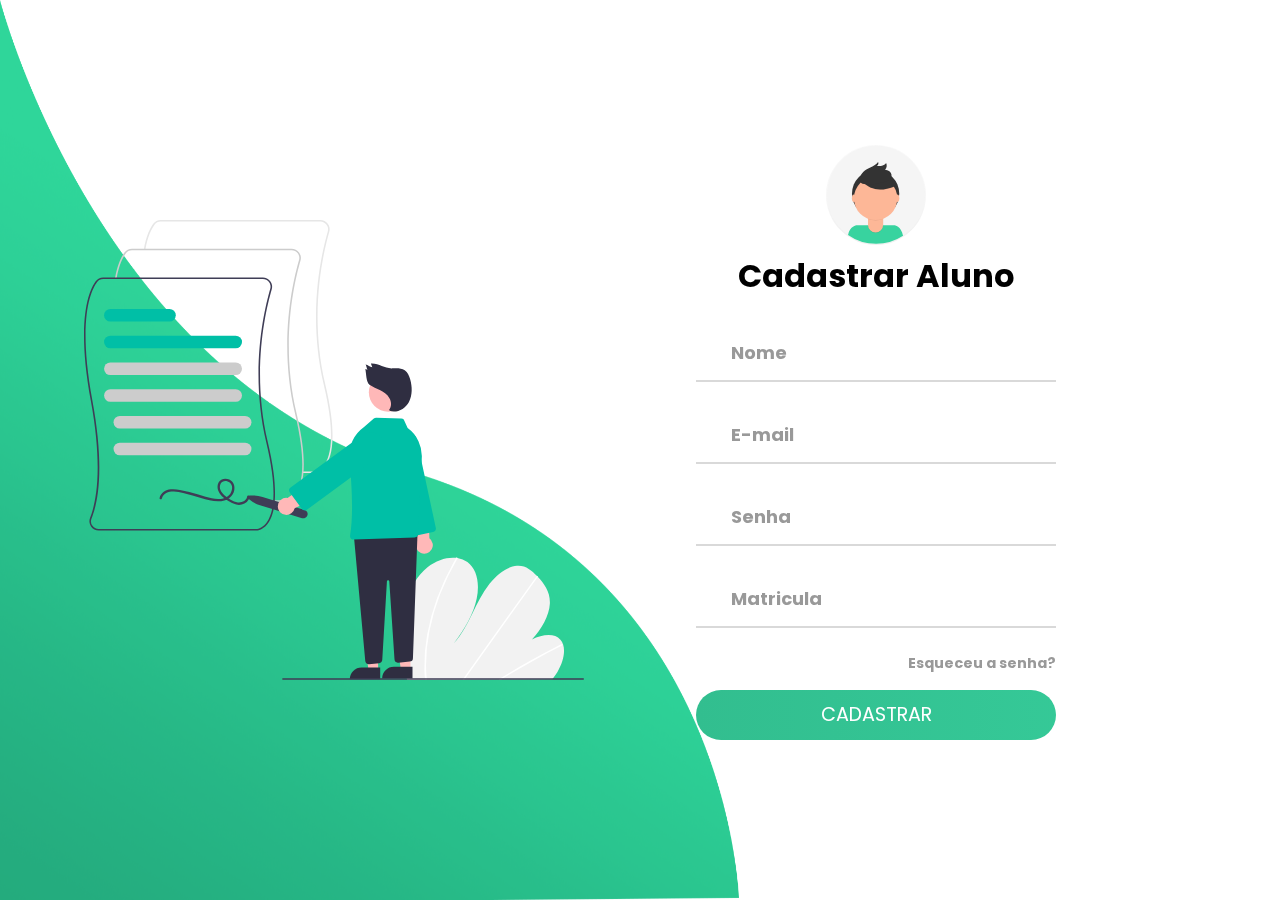
<file: CadastrarAluno.html>
<!DOCTYPE html>
<html lang="pt-br">
  <head>
    <link rel="stylesheet" href="https://use.fontawesome.com/releases/v5.7.2/css/all.css" integrity="sha384-fnmOCqbTlWIlj8LyTjo7mOUStjsKC4pOpQbqyi7RrhN7udi9RwhKkMHpvLbHG9Sr" crossorigin="anonymous">
    <link rel="stylesheet" href="css/styleGlobal.css"/>
    <link rel="preconnect" href="https://fonts.gstatic.com">
    <link href="https://fonts.googleapis.com/css2?family=Poppins&display=swap" rel="stylesheet">
    <meta charset="UTF-8">
    <meta http-equiv="X-UA-Compatible" content="IE=edge">
    <meta name="viewport" content="width=device-width, initial-scale=1.0">
    <title>Document</title>
    <title>Cadastrar Aluno</title>
  </head>
  <body>

   
 <!-- 2 elementos filhos de um pai que é o container-->
 <img src="img/wave.png" alt="" class="wave">
 <div class="container"> 
         <div class="img">
             <img src="img/Cadastro.svg" alt="imagem de usuário">
         </div>
         <div class="login-container">
             <form action="index.html">
                 <div class="header">
                     <img class="avatar" src="img/avatar.svg" alt="imagem de usuário">
                     <h1>Cadastrar Aluno</h1>
                 </div>
                 
                 <div class="input-div two">
                     <div class="i">
                        <i class="fas fa-user"></i>
                     </div>
                     <div>
                         <h5>Nome</h5>
                         <input type="text" class="input" >
                     </div>
                 </div>
                 <div class="input-div two">
                    <div class="i">
                      <i class="fas fa-envelope"></i>
                    </div>
                    <div>
                        <h5>E-mail</h5>
                        <input type="email" class="input" >
                    </div>
                </div>
                
                 <div class="input-div two">
                     <div class="i">
                                 <i class="fas fa-lock"></i>
                     </div>
                     <div>
                         <h5>Senha</h5>
                         <input type="password" class="input" >
                     </div>
                 </div>

                 <div class="input-div two">
                    <div class="i">
                      <i class="fas fa-fingerprint"></i>
                    </div>
                    <div>
                        <h5>Matricula</h5>
                        <input type="number" class="input" >
                    </div>
                </div>


                 <a href="#">Esqueceu a senha?</a>
                 <input type="submit" class="btn" value="cadastrar">
             </form>
         </div>
 </div>
 <script type="text/javascript" src="js/main.js"></script>
 


<!-- <footer class="bg-dark w-100 text-center text-light p-5">
  <p class="mb-5">Todos os direitos reservados a GAAC - PROJECT</p>
  <p>
    <a href="#" class="link-topo">Voltar para o topo</a>
  </p>
</footer> -->
    <!-- Optional JavaScript; choose one of the two! -->

    <!-- Option 1: Bootstrap Bundle with Popper -->
    <!-- <script src="https://cdn.jsdelivr.net/npm/bootstrap@5.0.0-beta1/dist/js/bootstrap.bundle.min.js" integrity="sha384-ygbV9kiqUc6oa4msXn9868pTtWMgiQaeYH7/t7LECLbyPA2x65Kgf80OJFdroafW" crossorigin="anonymous"></script> -->
    <script src="https://cdn.jsdelivr.net/npm/bootstrap@5.0.0-beta1/dist/js/bootstrap.bundle.min.js" integrity="sha384-ygbV9kiqUc6oa4msXn9868pTtWMgiQaeYH7/t7LECLbyPA2x65Kgf80OJFdroafW" crossorigin="anonymous"></script>
    <!-- Option 2: Separate Popper and Bootstrap JS -->
    <!--
    <script src="https://cdn.jsdelivr.net/npm/@popperjs/core@2.5.4/dist/umd/popper.min.js" integrity="sha384-q2kxQ16AaE6UbzuKqyBE9/u/KzioAlnx2maXQHiDX9d4/zp8Ok3f+M7DPm+Ib6IU" crossorigin="anonymous"></script>
    <script src="https://cdn.jsdelivr.net/npm/bootstrap@5.0.0-beta1/dist/js/bootstrap.min.js" integrity="sha384-pQQkAEnwaBkjpqZ8RU1fF1AKtTcHJwFl3pblpTlHXybJjHpMYo79HY3hIi4NKxyj" crossorigin="anonymous"></script>
    -->
  </body>
</html>
</file>
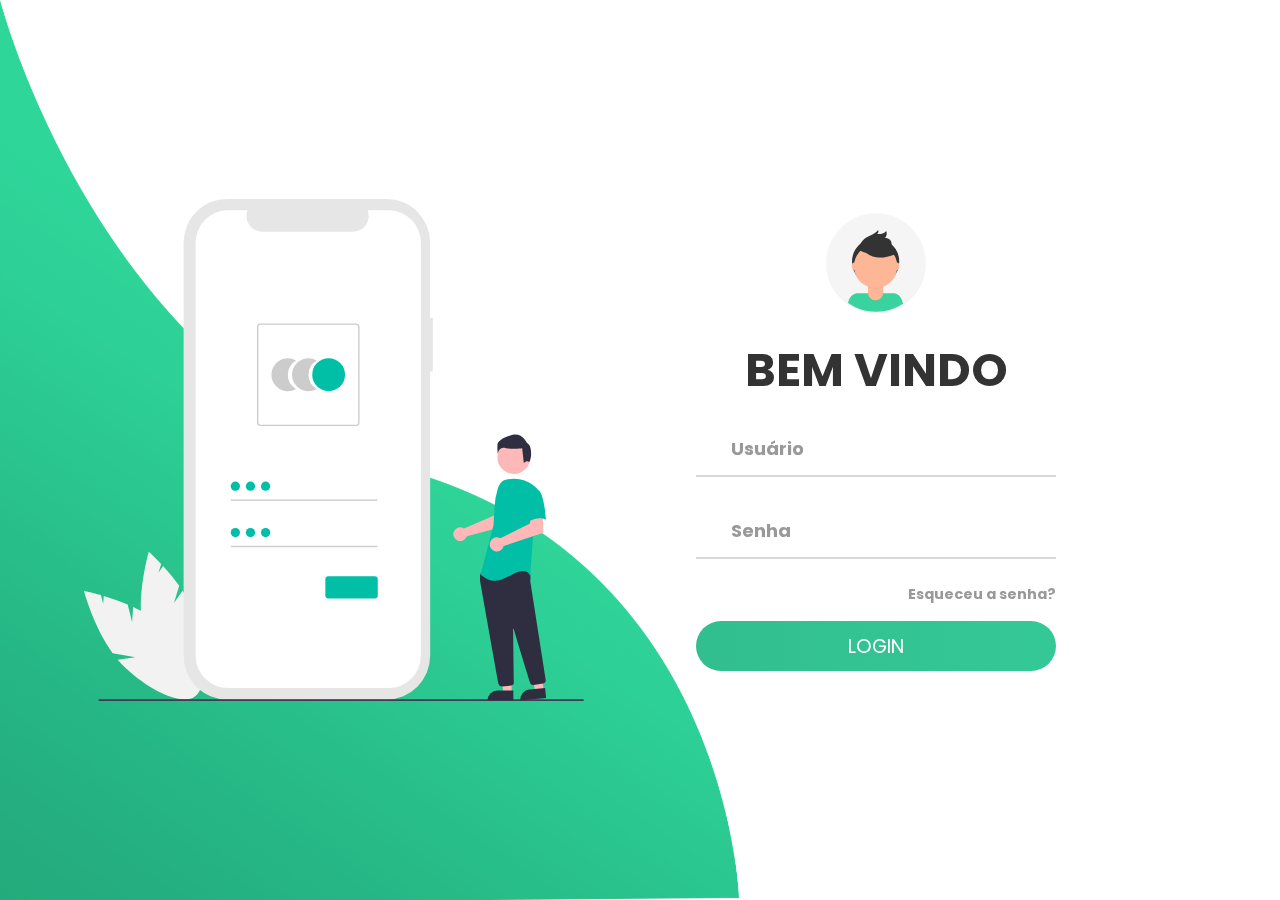
<file: Login.html>
<!DOCTYPE html>
<html lang="en">
<head>
    <link rel="stylesheet" href="https://use.fontawesome.com/releases/v5.7.2/css/all.css" integrity="sha384-fnmOCqbTlWIlj8LyTjo7mOUStjsKC4pOpQbqyi7RrhN7udi9RwhKkMHpvLbHG9Sr" crossorigin="anonymous">
    <link rel="stylesheet" href="css/styleGlobal.css"/>
    <link rel="preconnect" href="https://fonts.gstatic.com">
    <link href="https://fonts.googleapis.com/css2?family=Poppins&display=swap" rel="stylesheet">
    <meta charset="UTF-8">
    <meta http-equiv="X-UA-Compatible" content="IE=edge">
    <meta name="viewport" content="width=device-width, initial-scale=1.0">
    <title>Document</title>
</head>
<body>
    <!-- 2 elementos filhos de um pai que é o container-->
    <img src="img/wave.png" alt="" class="wave">
    <div class="container"> 
            <div class="img">
                <img src="img/bg2.svg" alt="imagem de usuário">
            </div>
            <div class="login-container">
                <form action="index.html">
                    <div class="header">
                        <img class="avatar" src="img/avatar.svg" alt="imagem de usuário">
                        <h2>Bem vindo</h2>
                    </div>
                    

                    <div class="input-div one">
                        <div class="i">
                                    <i class="fas fa-user"></i>
                        </div>
                        <div>
                            <h5>Usuário</h5>
                            <input type="text" class="input" >
                        </div>
                    </div>

                    <div class="input-div two">
                        <div class="i">
                                    <i class="fas fa-lock"></i>
                        </div>
                        <div>
                            <h5>Senha</h5>
                            <input type="password" class="input" >
                        </div>
                    </div>

                    <a href="#">Esqueceu a senha?</a>
                    <input type="submit" class="btn" value="Login">
                </form>
            </div>
    </div>
    <script type="text/javascript" src="js/main.js"></script>
    
</body>
</html>
</file>
<file: css/styleGlobal.css>
* {
    margin: 0;
    padding: 0;
    box-sizing: border-box;
}
body{
    font-family: 'Poppins', sans-serif;
    overflow: hidden;
}
.wave {
    position: fixed;
    height: 100%;
    left: 0;
    bottom: 0;
    z-index: -1;
}

.container {
    width: 100vw;
    height: 100vh;
    display: grid;
    grid-template-columns: repeat(2, 1fr);
    grid-gap: 7rem;
    padding: 0 2rem;
}

.img{
    display: flex;
    justify-content: flex-end;
    align-items: center;
}

.img img{
    width: 500px;
}

.login-container {
    display: flex;
    justify-content: flex-start;
    align-items: center;
    /* justify-content: center; */
    text-align: center;
}
.login-container img {
    height: 100px;
}
.login-container .input-div.one{
	margin-top: 0;
}
.login-container h2 {
    margin: 15px 0;
	color: #333;
	text-transform: uppercase;
	font-size: 2.9rem;
}
form {
    width: 360px;
}
form h2 {
    font-size: 2.9rem;
    text-transform: uppercase;
    margin: 15px 0;
    color: #333;
}

.avatar{
    width: 100px;
}

.input-div {
    position: relative;
    display: grid;
    grid-template-columns: 7% 93%;
    margin: 25px 0;
    padding: 5px 0;
    border-bottom: 2px solid #d9d9d9;
}

.input-div:after, .input-div:before {
    content: '';
    position: absolute;
    bottom: -2px;
    width: 0;
    height: 2px;
    background-color:#38d39f;
    transition:  .3s;
}

.input-div:after{
    right: 50%;
}
.input-div:before{
    left: 50%;
}


.input-div.focus .i i{
    color: #38d39f;
}

.input-div.focus  div h5{
    top:-5px;
    font-size: 15px;
}

.input-div.focus:after, .input-div.focus:before {
    width: 50%;
}

.input-div.one {
margin-bottom: 4px;
}

.i {
    display: flex;
    justify-content: center;
    align-items: center;
}

.i i{
    color: #d9d9d9;
    transition: .3s;
}


.input-div > div {
    position:relative;
    height: 45px;
}

.input-div > div h5 {
    position: absolute;
    left: 10px;
    top: 50%;
    transform: translateY(-50%);
    color: #999;
    font-size: 18px;
    transition: .3s;

}
/* retira todas as configurações padrão do input do html */
.input {
    position: absolute;
    width: 100%;
    height: 100%;
    top: 0;
    left: 0;
    border: none;
    outline: none;
    background: none;
    padding: 0.5rem 0.7rem;
    font-size: 1.2rem;
    font-family: 'Poppins', sans-serif;
    color:#555;
}
a {
    display: block;
    text-align: right;
    text-decoration: none;
    color: #999;
    font-size: 0.9rem;
    transition: .3s;
    font-weight: bolder;
}

a:hover {
    color: #38d39f;
}

.btn {
    display: block;
    width: 100%;
    height: 50px;
    border-radius: 25px;
    margin: 1rem 0;
    font-size: 1.2rem;
    outline: none;
    border: none;
    background-image: linear-gradient(to right, #32be8f, #38d39f);
    color: #fff;
    cursor: pointer;
    text-transform: uppercase;
    font-family: 'Poppins', sans-serif;
    background-size: 200%;
    transition: .5s;
}

.btn:hover{
    background-position: right;
}

@media screen and (max-width: 1050px){
    .container {
        grid-gap: 5rem;
    }
}

@media screen and (max-width: 1000px){
    form{
        widht: 290px;
    }
    form h2 {
        font-size: 2.4rem;
        margin: 8px 0;
    }
    .img img {
        width: 400px;
    }
}

@media screen and (max-width: 900px){
    .img{
        display: none;
    }
    .container {
        grid-template-columns: 1fr;
    }
    .wave {
        display: none;
    }
    .login-container{
        justify-content: center;
    }
    /* body {
        background-image:linear-gradient(to right bottom, #32be8f, #38d39f);
    } */

}
</file>
